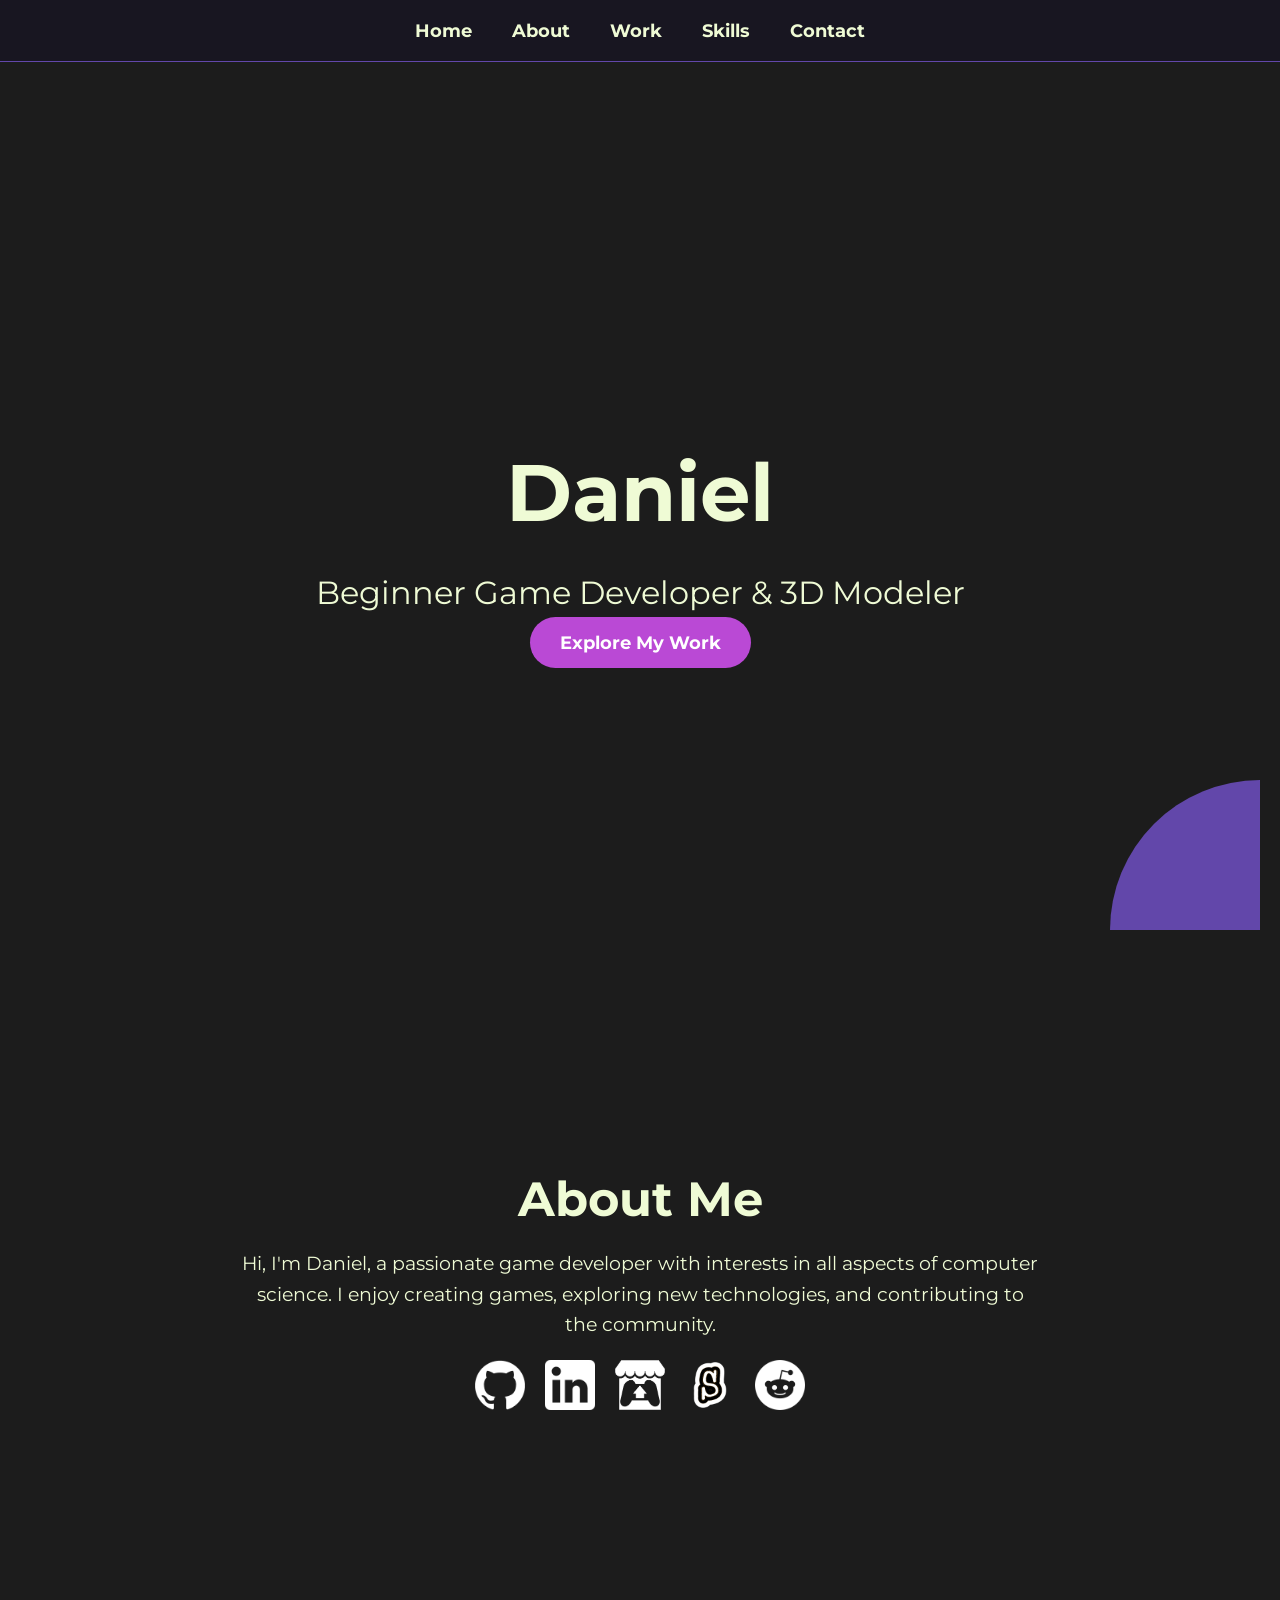
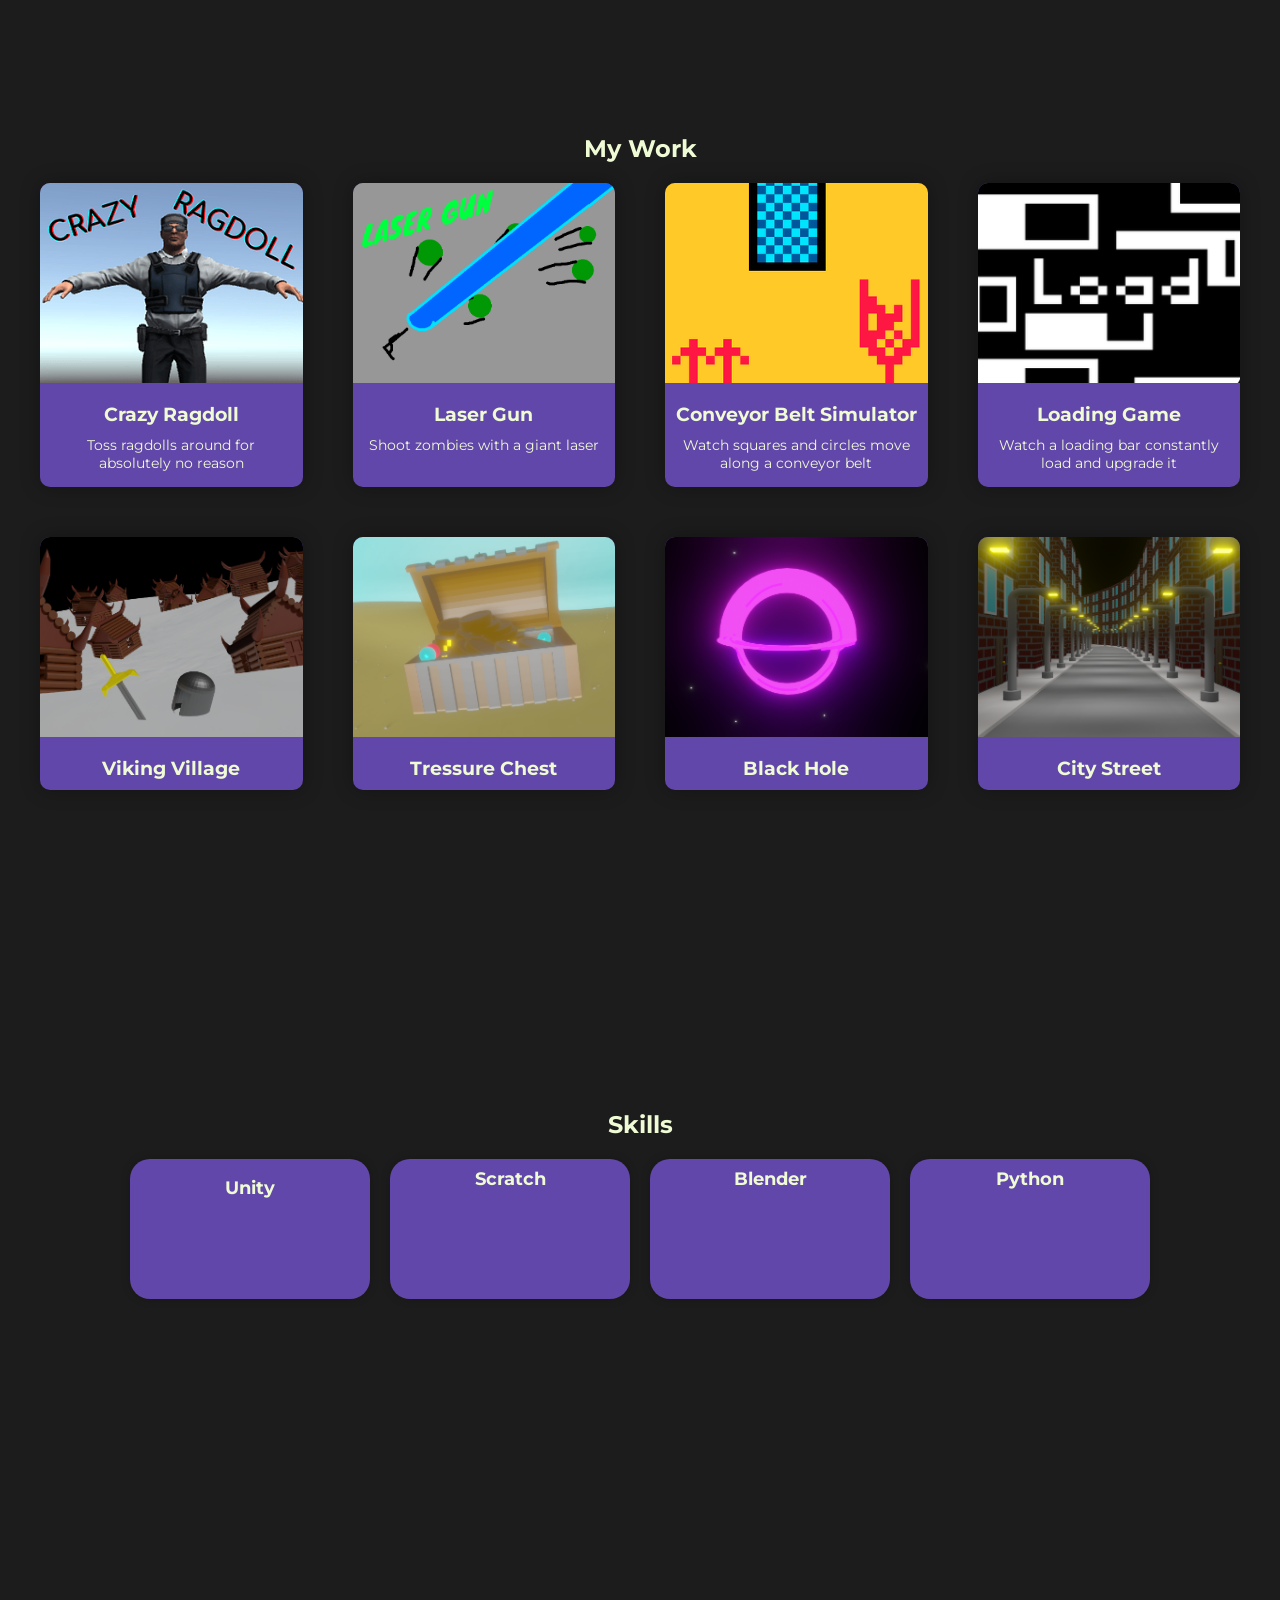
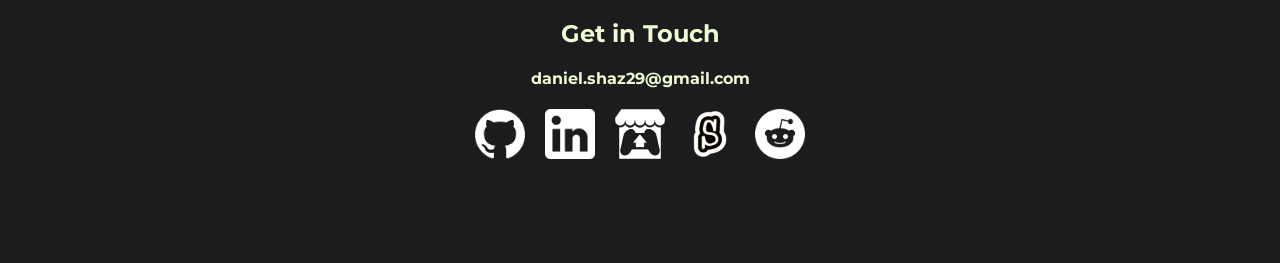
<file: index.html>
<!DOCTYPE html>
<html lang="en">
<head>
    <meta charset="UTF-8">
    <meta name="viewport" content="width=device-width, initial-scale=1.0">
    <title>Daniel - Portfolio</title>
    <link rel="icon" type="image/x-icon" href="bean.png">
    <link href="https://fonts.googleapis.com/css2?family=Montserrat:wght@400;700&display=swap" rel="stylesheet">
    <link rel="stylesheet" href="style.css">
</head>
<body>
    <!-- Navigation Bar -->
    <nav class="navbar">
        <ul>
            <li><a href="#home">Home</a></li>
            <li><a href="#about">About</a></li>
            <li><a href="#work">Work</a></li>
            <li><a href="#skills">Skills</a></li>
            <li><a href="#contact">Contact</a></li>
        </ul>
    </nav>

    <!-- Home Section -->
    <section id="home">
        <div class="hero-content">
            <h1>Daniel</h1>
            <p>Beginner Game Developer & 3D Modeler</p>
            <a href="#work" class="cta-button">Explore My Work</a>
        </div>
        <div class="hero-background">
            <div class="hero-shape-1"></div>
            <div class="hero-shape-2"></div>
        </div>
    </section>

    <section id="about">
        <div class="about-content">
            <h2>About Me</h2>
            <p>
                Hi, I'm Daniel, a passionate game developer with interests in all aspects of computer science. 
                I enjoy creating games, exploring new technologies, and contributing to the community.
            </p>
            
            <!-- Social Media Buttons -->
            <div class="social-links">
                <a href="https://github.com/TheCoder27" target="_blank">
                    <img src="github.png" alt="GitHub" class="social-icon">
                </a>
                <a href="https://www.linkedin.com/in/daniel-shahzad-55b878316/" target="_blank">
                    <img src="linkedin.png" alt="LinkedIn" class="social-icon">
                </a>
                <a href="https://i-did-something-i-think.itch.io/" target="_blank">
                    <img src="itch.png" alt="Itch.io" class="social-icon">
                </a>
                <a href="https://scratch.mit.edu/users/waterloggedRobot/" target="_blank">
                    <img src="scratch.png" alt="Scratch" class="social-icon">
                </a>
                <a href="https://reddit.com/user/your-profile" target="_blank">
                    <img src="reddit.png" alt="Reddit" class="social-icon">
                </a>
            </div>
        </div>
    </section>
    

    <!-- Work Section -->
    <section id="work">
        <h2>My Work</h2>
        <div class="work-grid">
            <div class="work-item">
                <a href="https://i-did-something-i-think.itch.io/crazy-ragdoll" target="_blank">
                    <img src="crazyRagdoll.png" alt="Crazy Ragdoll Game">
                    <h3>Crazy Ragdoll</h3>
                    <p>Toss ragdolls around for absolutely no reason</p>
                </a>
            </div>
            <div class="work-item">
                <a href="https://scratch.mit.edu/projects/815199732/" target="_blank">
                    <img src="laserGun.png" alt="Laser Gun Game">
                    <h3>Laser Gun</h3>
                    <p>Shoot zombies with a giant laser</p>
                </a>
            </div>
            <div class="work-item">
                <a href="https://your-game-link.com/conveyerBeltSimulator" target="_blank">
                    <img src="conveyerBeltSimulator.png" alt="Conveyor Belt Simulator">
                    <h3>Conveyor Belt Simulator</h3>
                    <p>Watch squares and circles move along a conveyor belt</p>
                </a>
            </div>
            <div class="work-item">
                <a href="https://your-game-link.com/loadingGame" target="_blank">
                    <img src="loadingGame.png" alt="Loading Game">
                    <h3>Loading Game</h3>
                    <p>Watch a loading bar constantly load and upgrade it</p>
                </a>
            </div>
            <div class="work-item">
                <img src="knightInBluntArmor.png" alt="Knight in Blunt Armor">
                <h3>Viking Village</h3>
            </div>
            <div class="work-item">
                <img src="Chest.png" alt="Chest">
                <h3>Tressure Chest</h3>
            </div>
            <div class="work-item">
                <img src="BlackHole.png" alt="Black Hole">
                <h3>Black Hole</h3>
            </div>
            <div class="work-item">
                <img src="Street.png" alt="Street">
                <h3>City Street</h3>
            </div>
        </div>
    </div>
    </section>

<!-- Skills Section -->
<section id="skills">
    <h2>Skills</h2>
    <div class="skills-list">
        <div class="skill-item">
            <div class="skill-name">Unity</div>
            <div class="skill-description">A cross-platform game engine used for creating 2D and 3D games and interactive applications.</div>
        </div>
        <div class="skill-item">
            <div class="skill-name">Scratch</div>
            <div class="skill-description">A visual programming language and online community targeted primarily at children to learn coding.</div>
        </div>
        <div class="skill-item">
            <div class="skill-name">Blender</div>
            <div class="skill-description">A free and open-source 3D computer graphics software toolset used for creating 3D models, animations, and visual effects.</div>
        </div>
        <div class="skill-item">
            <div class="skill-name">Python</div>
            <div class="skill-description">A high-level, general-purpose programming language known for its simplicity, readability, and versatility.</div>
        </div>
    </div>
</section>
<!-- Contact Section -->
<section id="contact">
    <h2>Get in Touch</h2>
    <h4>daniel.shaz29@gmail.com</h4>
    <div class="social-links">
        <a href="https://github.com/TheCoder27" target="_blank">
            <img src="github.png" alt="GitHub" class="social-icon">
        </a>
        <a href="https://www.linkedin.com/in/daniel-shahzad-55b878316/" target="_blank">
            <img src="linkedin.png" alt="LinkedIn" class="social-icon">
        </a>
        <a href="https://i-did-something-i-think.itch.io/" target="_blank">
            <img src="itch.png" alt="Itch.io" class="social-icon">
        </a>
        <a href="https://scratch.mit.edu/users/waterloggedRobot/" target="_blank">
            <img src="scratch.png" alt="Scratch" class="social-icon">
        </a>
        <a href="https://reddit.com/user/your-profile" target="_blank">
            <img src="reddit.png" alt="Reddit" class="social-icon">
        </a>
    </div>
</section>

<script>
    let lastScrollTop = 0;
    const navbar = document.querySelector('.navbar');

    window.addEventListener('scroll', function() {
        let scrollTop = window.pageYOffset || document.documentElement.scrollTop;
        if (scrollTop > lastScrollTop) {
            // Scrolling down, hide the navbar
            navbar.style.top = "-100px"; // Adjust as needed for hiding
        } else {
            // Scrolling up, show the navbar
            navbar.style.top = "0";
        }
        lastScrollTop = scrollTop;
    });
</script>


</body>
</html>
</file>
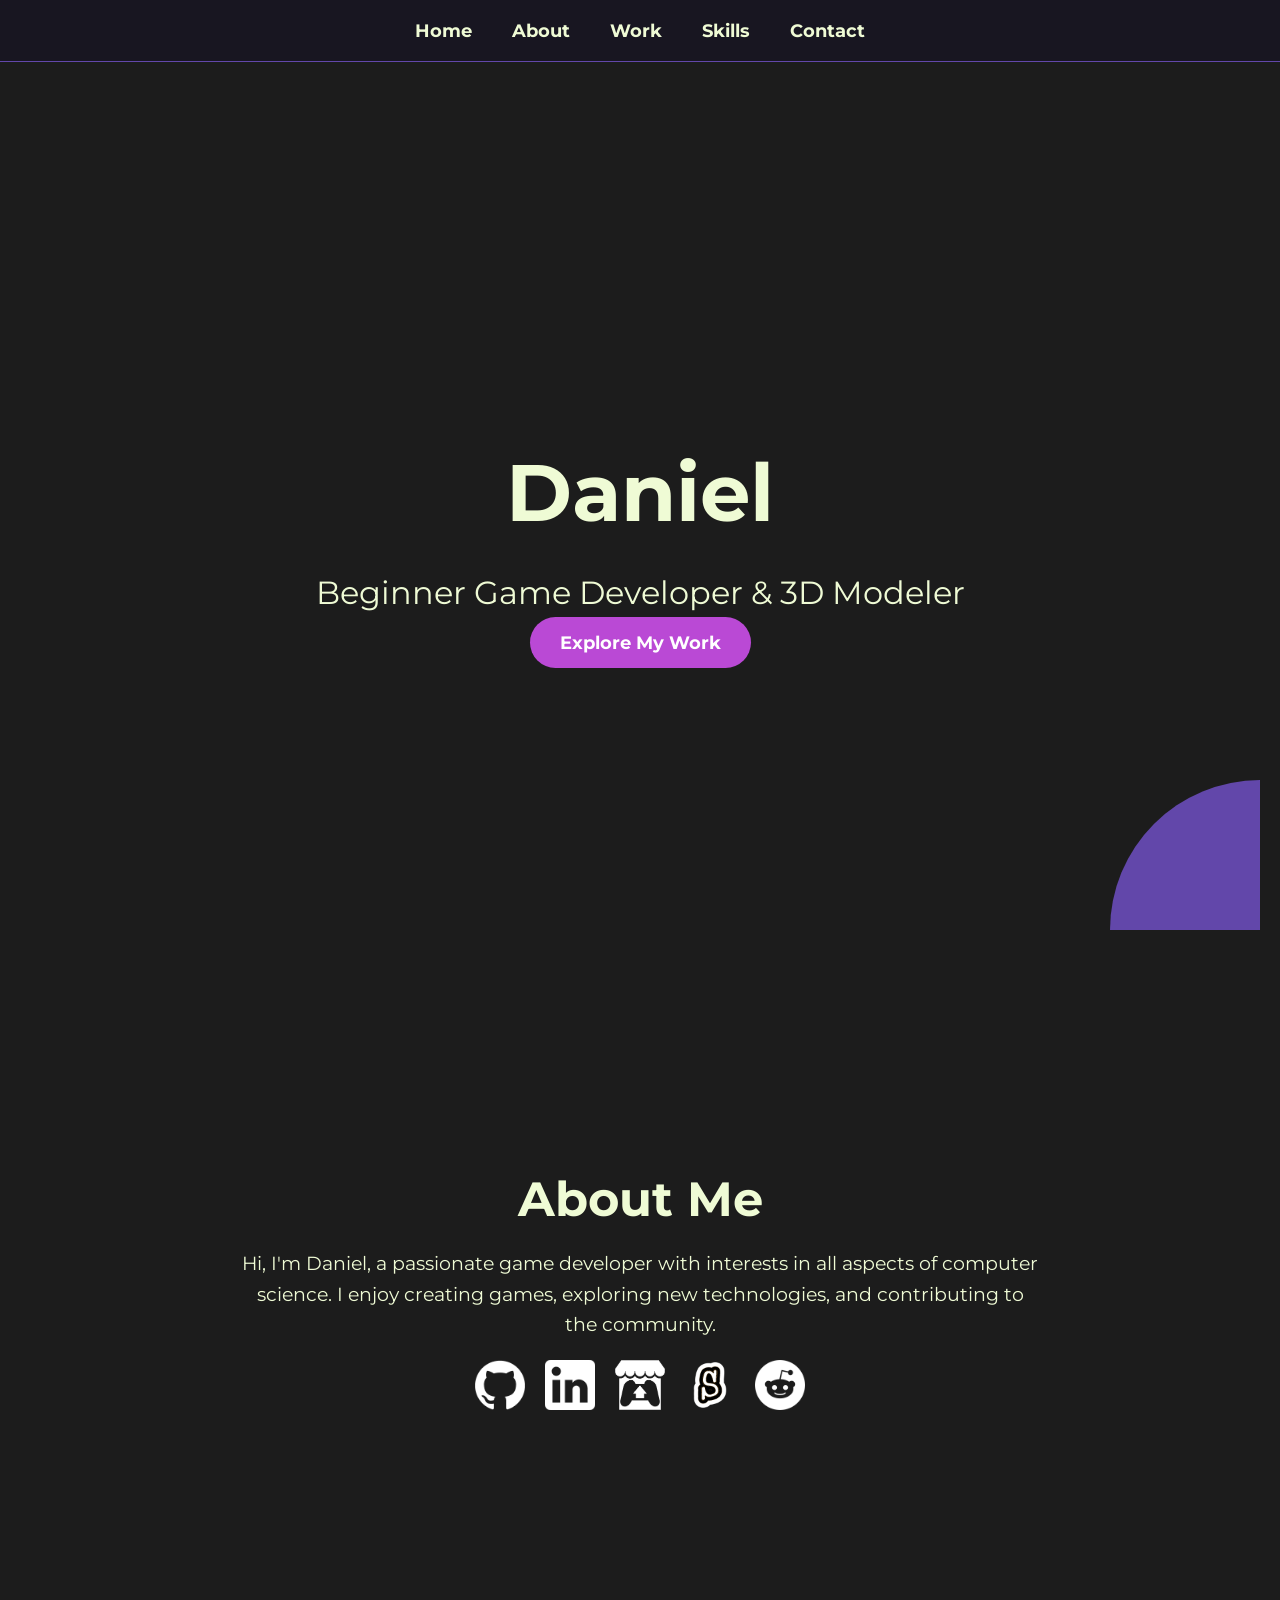
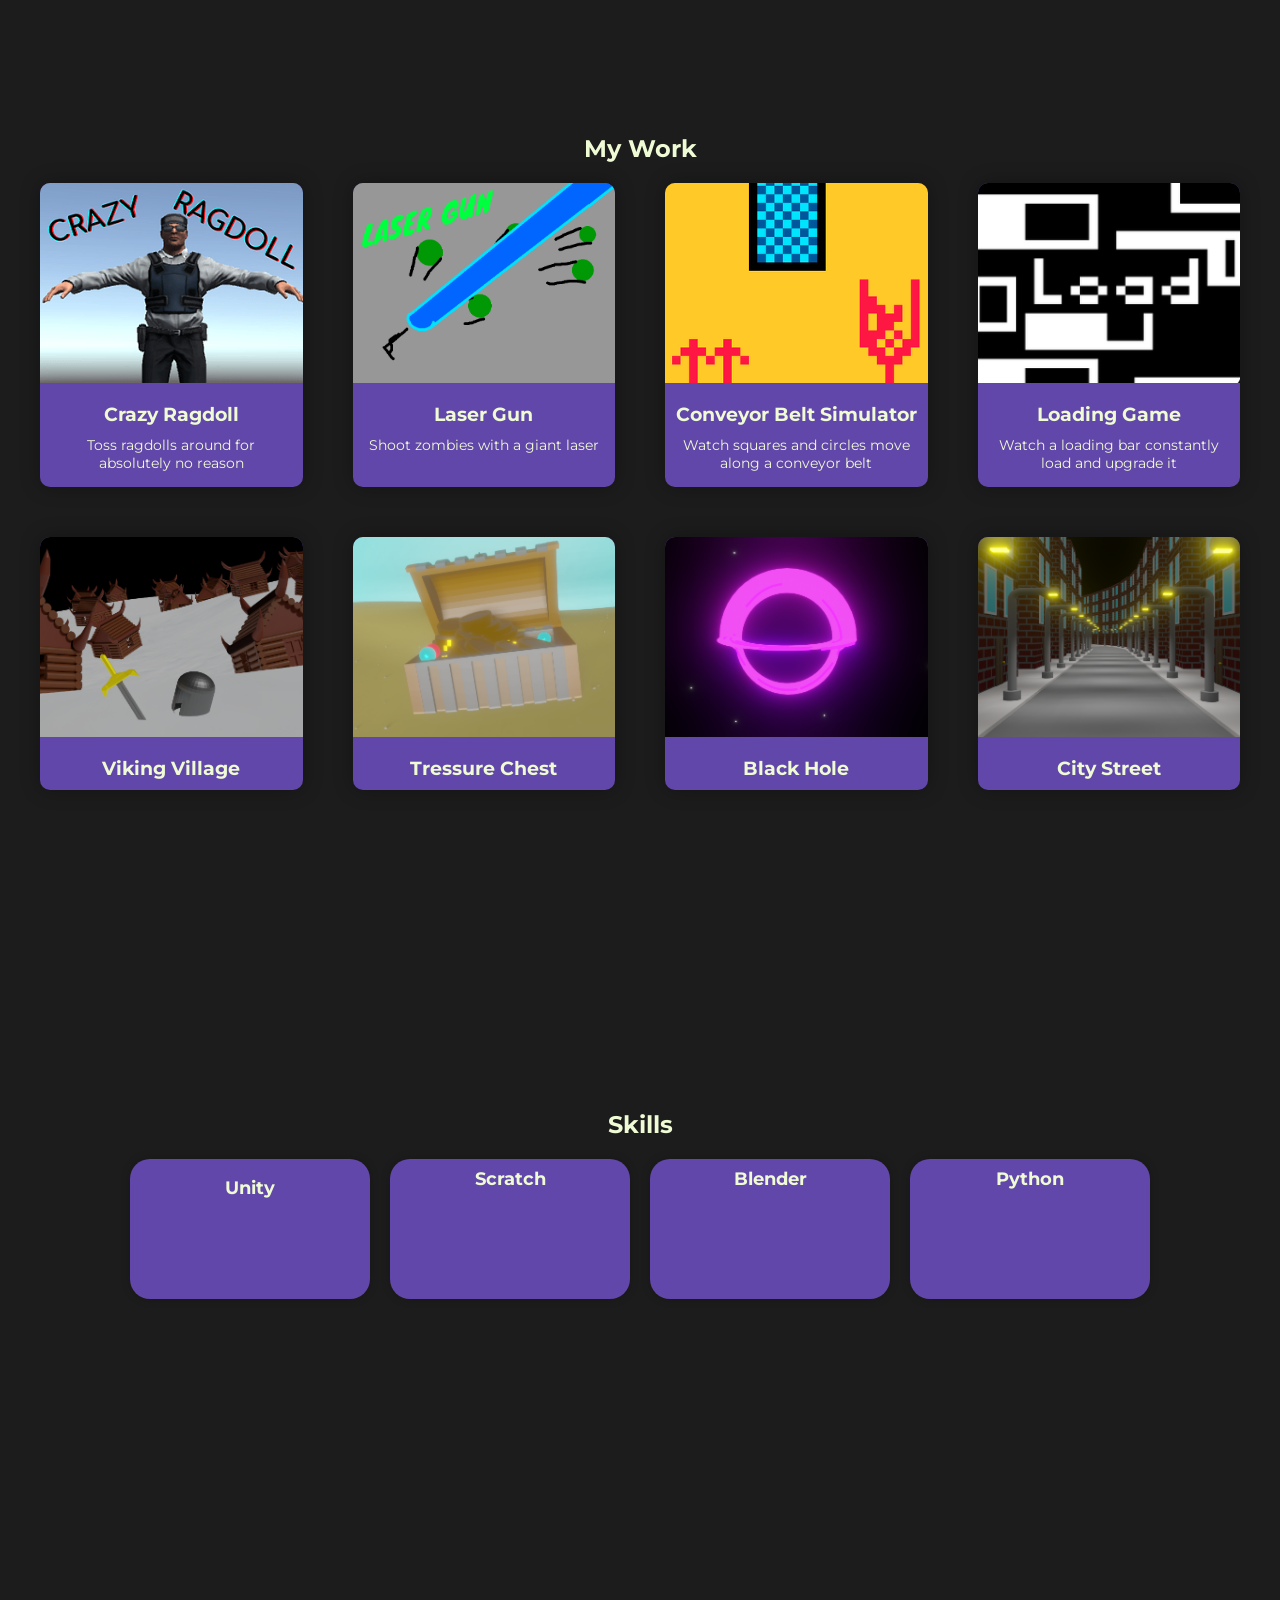
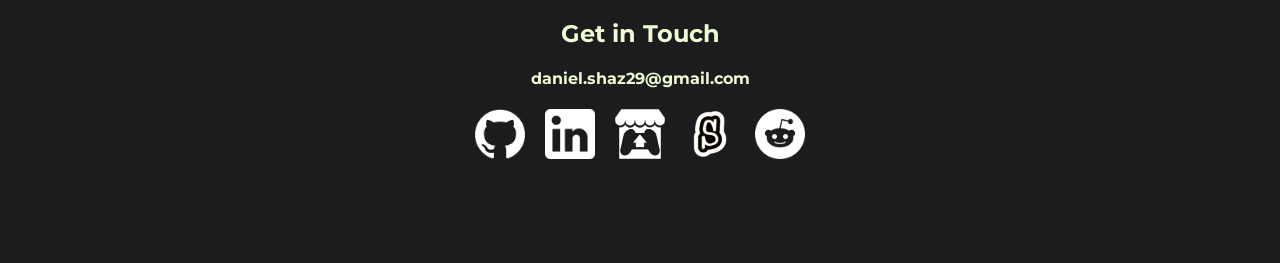
<file: main.html>
<!DOCTYPE html>
<html lang="en">
<head>
    <meta charset="UTF-8">
    <meta name="viewport" content="width=device-width, initial-scale=1.0">
    <title>Daniel - Portfolio</title>
    <link href="https://fonts.googleapis.com/css2?family=Montserrat:wght@400;700&display=swap" rel="stylesheet">
    <link rel="stylesheet" href="style.css">
</head>
<body>
    <!-- Navigation Bar -->
    <nav class="navbar">
        <ul>
            <li><a href="#home">Home</a></li>
            <li><a href="#about">About</a></li>
            <li><a href="#work">Work</a></li>
            <li><a href="#skills">Skills</a></li>
            <li><a href="#contact">Contact</a></li>
        </ul>
    </nav>

    <!-- Home Section -->
    <section id="home">
        <div class="hero-content">
            <h1>Daniel</h1>
            <p>Beginner Game Developer & 3D Modeler</p>
            <a href="#work" class="cta-button">Explore My Work</a>
        </div>
        <div class="hero-background">
            <div class="hero-shape-1"></div>
            <div class="hero-shape-2"></div>
        </div>
    </section>

    <section id="about">
        <div class="about-content">
            <h2>About Me</h2>
            <p>
                Hi, I'm Daniel, a passionate game developer with interests in all aspects of computer science. 
                I enjoy creating games, exploring new technologies, and contributing to the community.
            </p>
            
            <!-- Social Media Buttons -->
            <div class="social-links">
                <a href="https://github.com/TheCoder27" target="_blank">
                    <img src="github.png" alt="GitHub" class="social-icon">
                </a>
                <a href="https://www.linkedin.com/in/daniel-shahzad-55b878316/" target="_blank">
                    <img src="linkedin.png" alt="LinkedIn" class="social-icon">
                </a>
                <a href="https://i-did-something-i-think.itch.io/" target="_blank">
                    <img src="itch.png" alt="Itch.io" class="social-icon">
                </a>
                <a href="https://scratch.mit.edu/users/waterloggedRobot/" target="_blank">
                    <img src="scratch.png" alt="Scratch" class="social-icon">
                </a>
                <a href="https://reddit.com/user/your-profile" target="_blank">
                    <img src="reddit.png" alt="Reddit" class="social-icon">
                </a>
            </div>
        </div>
    </section>
    

    <!-- Work Section -->
    <section id="work">
        <h2>My Work</h2>
        <div class="work-grid">
            <div class="work-item">
                <a href="https://i-did-something-i-think.itch.io/crazy-ragdoll" target="_blank">
                    <img src="crazyRagdoll.png" alt="Crazy Ragdoll Game">
                    <h3>Crazy Ragdoll</h3>
                    <p>Toss ragdolls around for absolutely no reason</p>
                </a>
            </div>
            <div class="work-item">
                <a href="https://scratch.mit.edu/projects/815199732/" target="_blank">
                    <img src="laserGun.png" alt="Laser Gun Game">
                    <h3>Laser Gun</h3>
                    <p>Shoot zombies with a giant laser</p>
                </a>
            </div>
            <div class="work-item">
                <a href="https://your-game-link.com/conveyerBeltSimulator" target="_blank">
                    <img src="conveyerBeltSimulator.png" alt="Conveyor Belt Simulator">
                    <h3>Conveyor Belt Simulator</h3>
                    <p>Watch squares and circles move along a conveyor belt</p>
                </a>
            </div>
            <div class="work-item">
                <a href="https://your-game-link.com/loadingGame" target="_blank">
                    <img src="loadingGame.png" alt="Loading Game">
                    <h3>Loading Game</h3>
                    <p>Watch a loading bar constantly load and upgrade it</p>
                </a>
            </div>
            <div class="work-item">
                <img src="knightInBluntArmor.png" alt="Knight in Blunt Armor">
                <h3>Viking Village</h3>
            </div>
            <div class="work-item">
                <img src="Chest.png" alt="Chest">
                <h3>Tressure Chest</h3>
            </div>
            <div class="work-item">
                <img src="BlackHole.png" alt="Black Hole">
                <h3>Black Hole</h3>
            </div>
            <div class="work-item">
                <img src="Street.png" alt="Street">
                <h3>City Street</h3>
            </div>
        </div>
    </div>
    </section>

<!-- Skills Section -->
<section id="skills">
    <h2>Skills</h2>
    <div class="skills-list">
        <div class="skill-item">
            <div class="skill-name">Unity</div>
            <div class="skill-description">A cross-platform game engine used for creating 2D and 3D games and interactive applications.</div>
        </div>
        <div class="skill-item">
            <div class="skill-name">Scratch</div>
            <div class="skill-description">A visual programming language and online community targeted primarily at children to learn coding.</div>
        </div>
        <div class="skill-item">
            <div class="skill-name">Blender</div>
            <div class="skill-description">A free and open-source 3D computer graphics software toolset used for creating 3D models, animations, and visual effects.</div>
        </div>
        <div class="skill-item">
            <div class="skill-name">Python</div>
            <div class="skill-description">A high-level, general-purpose programming language known for its simplicity, readability, and versatility.</div>
        </div>
    </div>
</section>
<!-- Contact Section -->
<section id="contact">
    <h2>Get in Touch</h2>
    <h4>daniel.shaz29@gmail.com</h4>
    <div class="social-links">
        <a href="https://github.com/TheCoder27" target="_blank">
            <img src="github.png" alt="GitHub" class="social-icon">
        </a>
        <a href="https://www.linkedin.com/in/daniel-shahzad-55b878316/" target="_blank">
            <img src="linkedin.png" alt="LinkedIn" class="social-icon">
        </a>
        <a href="https://i-did-something-i-think.itch.io/" target="_blank">
            <img src="itch.png" alt="Itch.io" class="social-icon">
        </a>
        <a href="https://scratch.mit.edu/users/waterloggedRobot/" target="_blank">
            <img src="scratch.png" alt="Scratch" class="social-icon">
        </a>
        <a href="https://reddit.com/user/your-profile" target="_blank">
            <img src="reddit.png" alt="Reddit" class="social-icon">
        </a>
    </div>
</section>

<script>
    let lastScrollTop = 0;
    const navbar = document.querySelector('.navbar');

    window.addEventListener('scroll', function() {
        let scrollTop = window.pageYOffset || document.documentElement.scrollTop;
        if (scrollTop > lastScrollTop) {
            // Scrolling down, hide the navbar
            navbar.style.top = "-100px"; // Adjust as needed for hiding
        } else {
            // Scrolling up, show the navbar
            navbar.style.top = "0";
        }
        lastScrollTop = scrollTop;
    });
</script>


</body>
</html>
</file>
<file: style.css>
/* Importing Montserrat font */
@import url('https://fonts.googleapis.com/css2?family=Montserrat:wght@400;700&display=swap');

html {
    scroll-behavior: smooth;
}


body {
    font-family: 'Montserrat', sans-serif;
    background-color: #1c1c1c; /* Dark background */
    color: #EFFBD5; /* Light text */
    margin: 0;
    padding: 0;
}

/* Navigation Bar */
.navbar {
    position: fixed;
    width: 100%;
    background-color: #181621; /* Dark background */
    top: 0;
    left: 0;
    border-bottom: 1px solid #6247AA; /* Subtle border */
    display: flex;
    justify-content: center;
    padding: 20px 0;
    z-index: 100;
}


.navbar ul {
    list-style: none;
    display: flex;
    gap: 40px;
    padding: 0;
    margin: 0;
}

.navbar ul li a {
    color: #EFFBD5; /* Use your desired color */
    text-decoration: none;
    font-weight: 700;
    font-size: 1.1rem;
    position: relative;
}

.navbar ul li a:after {
    content: "";
    position: absolute;
    background-color: #BA49D5; /* Primary accent */
    height: 3px;
    width: 0;
    left: 0;
    bottom: -5px;
    transition: 0.3s ease-in-out;
}

.navbar ul li a:hover:after {
    width: 100%;
}

.navbar {
    position: fixed;
    top: 0;
    width: 100%;
    transition: top 0.3s ease-in-out;
    background-color: #181621; /* Slightly dark blue background */
    z-index: 1000; /* Ensure it stays on top */
}


/* Mobile View (Below 768px) */
@media (max-width: 768px) {
    .navbar {
        display: block;
        background-color: #181621; /* Dark blue background */
    }

    .navbar ul {
        display: flex;
        flex-direction: column;
        gap: 20px;
        padding: 10px;
        align-items: center;
    }

    .navbar ul li a {
        font-size: 1.5rem;
    }
}

/* Section Styling */
section {
    padding: 100px 20px;
    max-width: 1200px;
    margin: 0 auto;
    text-align: center;
}

#home, #about, #work, #skills, #contact {
    margin-top: 100px;
}

/* Hero Section */
#home {
    height: 70vh;
    display: flex;
    justify-content: center;
    align-items: center;
    position: relative;
    overflow: hidden;
}

.hero-content {
    position: relative;
    z-index: 1;
}

.hero-content h1 {
    font-size: 5em;
    margin-bottom: 10px;
    color: #EFFBD5; /* Light text */
}

.hero-content p {
    font-size: 2em;
    margin-bottom: 20px;
}

.cta-button {
    background-color: #BA49D5; /* Primary accent */
    color: white;
    padding: 15px 30px;
    text-decoration: none;
    border-radius: 50px;
    font-weight: 700;
    font-size: 1.1rem;
    transition: transform 0.3s ease-in-out;
}

.cta-button:hover {
    transform: translateY(-5px);
    background-color: #8819BF; /* Darker accent for hover */
}

.hero-background {
    position: absolute;
    top: 0;
    left: 0;
    width: 100%;
    height: 100%;
    z-index: 0;
}


.hero-shape-2 {
    position: absolute;
    background-color: #6247AA; /* Support color */
    border-radius: 50%;
    animation: shapeAnimation 10s ease-in-out infinite;
}

.hero-shape-1 {
    width: 400px;
    height: 400px;
    top: -200px;
    left: -200px;
}

.hero-shape-2 {
    width: 300px;
    height: 300px;
    bottom: -150px;
    right: -150px;
}

@keyframes shapeAnimation {
    0% {
        transform: scale(1);
    }
    50% {
        transform: scale(1.2);
    }
    100% {
        transform: scale(1);
    }
}

/* About Section */
.about-content {
    max-width: 800px;
    margin: 0 auto;
}

.about-content h2 {
    font-size: 3em;
    margin-bottom: 20px;
    color: #EFFBD5; /* Light text */
}

.about-content p {
    font-size: 1.2em;
    line-height: 1.6;
}

/* Social Media Icons */
.social-links {
    display: flex;
    justify-content: center;
    gap: 20px;
    margin-top: 20px;
}

.social-icon {
    width: 50px;
    height: 50px;
    transition: transform 0.3s ease-in-out;
}

.social-icon:hover {
    transform: scale(1.1);
}


/* Work Section */
.work-grid {
    display: grid;
    grid-template-columns: repeat(auto-fill, minmax(250px, 1fr));
    gap: 50px;
}

.work-item {
    background-color: #6247AA; /* Subtle accent for cards */
    border-radius: 10px;
    overflow: hidden;
    box-shadow: 0 0 20px rgba(0, 0, 0, 0.3);
    transition: transform 0.3s ease-in-out;
}

.work-item:hover {
    transform: translateY(-10px);
}

.work-item img {
    width: 100%;
    height: 200px;
    object-fit: cover;
}

.work-item h3 {
    margin: 15px 0 10px;
    font-size: 1.2rem;
    color: #EFFBD5;
}

.work-item p {
    margin: 0 15px 15px;
    font-size: 0.9rem;
    color: #EFFBD5;
}

/* Skills Section */
.skills-list {
    display: flex;
    flex-wrap: wrap;
    justify-content: center;
    gap: 20px;
}

.work-item a {
    text-decoration: none;
    color: inherit; /* Keeps the color of the text unchanged */
    display: block;
}

.work-item a:hover {
    color: #BA49D5; /* Optional hover effect */
}

.skill-item {
    background-color: #6247AA;
    padding: 20px;
    border-radius: 20px;
    font-weight: 700;
    font-size: 1.1rem;
    box-shadow: 0 0 10px rgba(0, 0, 0, 0.2);
    width: 200px;
    height: 100px;
    display: flex;
    flex-direction: column;
    justify-content: center;
    align-items: center;
    cursor: default;
    position: relative;
    overflow: hidden;
    transition: all 0.3s ease-in-out;
}

.skill-item:hover {
    background-color: #BA49D5;
    color: #181621; /* Darker text */
}

.skill-name {
    margin-bottom: 10px;
}

.skill-description {
    font-size: 0.9rem;
    font-weight: 400;
    opacity: 0;
    transform: translateY(20px);
    transition: all 0.3s ease-in-out;
}

.skill-item:hover .skill-description {
    opacity: 1;
    transform: translateY(0);
}

/* Contact Section */
form {
    display: flex;
    flex-direction: column;
    gap: 20px;
    max-width: 600px;
    margin: 0 auto;
}

input, textarea {
    padding: 15px;
    border: none;
    border-radius: 5px;
    background-color: #6247AA;
    color: #EFFBD5;
    font-family: 'Montserrat', sans-serif;
    font-size: 1rem;
}

textarea {  
    resize: vertical;
}

button {
    padding: 15px 30px;
    background-color: #BA49D5;
    color: white;
    border: none;
    cursor: pointer;
    border-radius: 50px;
    font-family: 'Montserrat', sans-serif;
    font-weight: 700;
    font-size: 1.1rem;
    transition: transform 0.3s ease-in-out;
}

button:hover {
    transform: translateY(-5px);
    background-color: #8819BF; /* Darker accent for hover */
}
</file>
